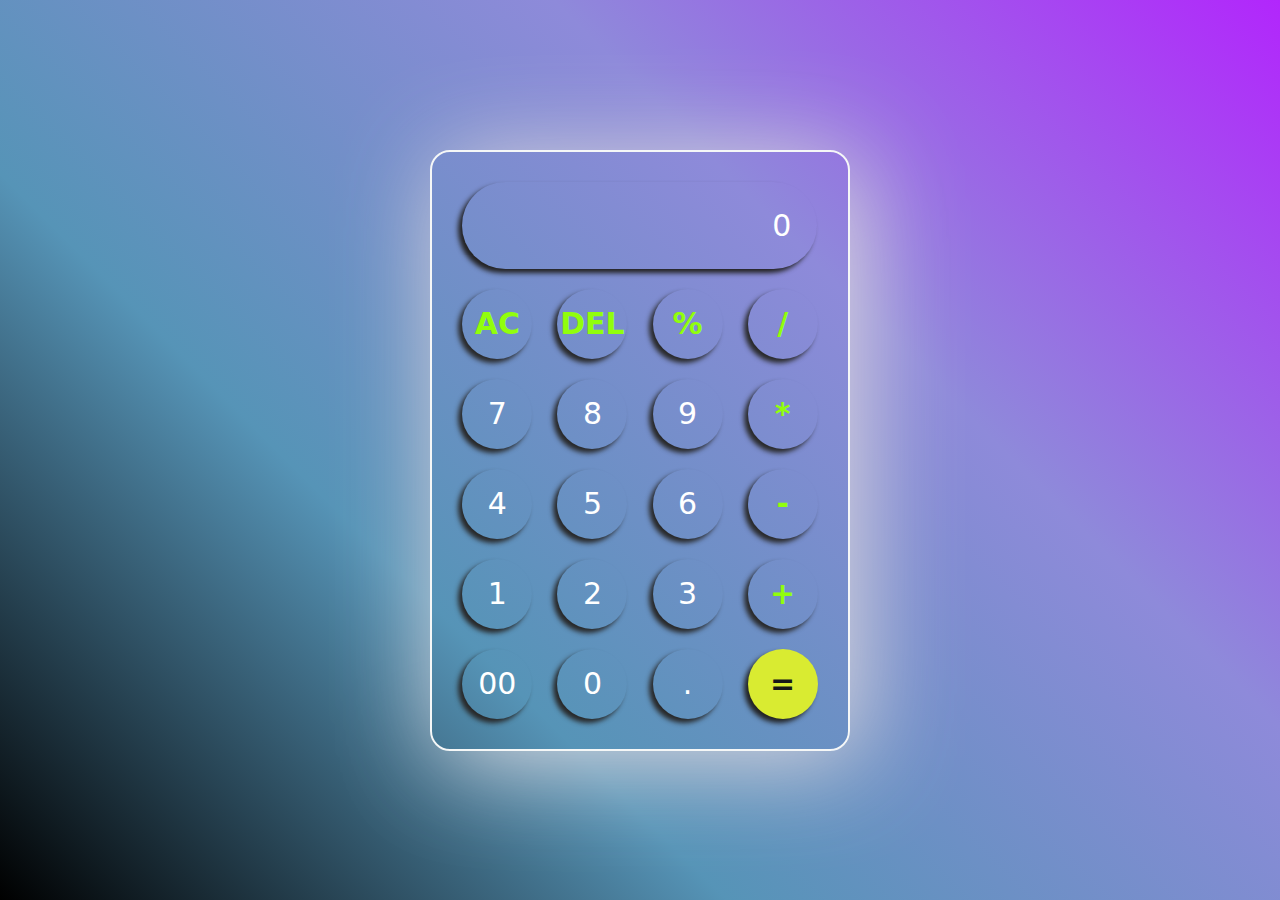
<file: index.html>
<!DOCTYPE html>
<html lang="en">
  <head>
    <meta charset="UTF-8" />
    <meta http-equiv="X-UA-Compatible" content="IE=edge" />
    <meta name="viewport" content="width=device-width, initial-scale=1.0" />
    <link rel="stylesheet" href="styles.css" />
    <title>CALCULATOR</title>
  </head>
  <body>
    <div class="container">
      <div class="calculator">
        <input type="text" id="inputBox" placeholder="0" />
        <div>
          <button class="button operator">AC</button>
          <button class="button operator">DEL</button>
          <button class="button operator">%</button>
          <button class="button operator">/</button>
        </div>
        <div>
          <button class="button">7</button>
          <button class="button">8</button>
          <button class="button">9</button>
          <button class="button operator">*</button>
        </div>
        <div>
          <button class="button">4</button>
          <button class="button">5</button>
          <button class="button">6</button>
          <button class="button operator">-</button>
        </div>
        <div>
          <button class="button">1</button>
          <button class="button">2</button>
          <button class="button">3</button>
          <button class="button operator">+</button>
        </div>

        <div>
          <button class="button">00</button>
          <button class="button">0</button>
          <button class="button">.</button>
          <button class="button equalBtn">=</button>
        </div>
      </div>
    </div>

    <script src="script.js"></script>
  </body>
</html>
</file>
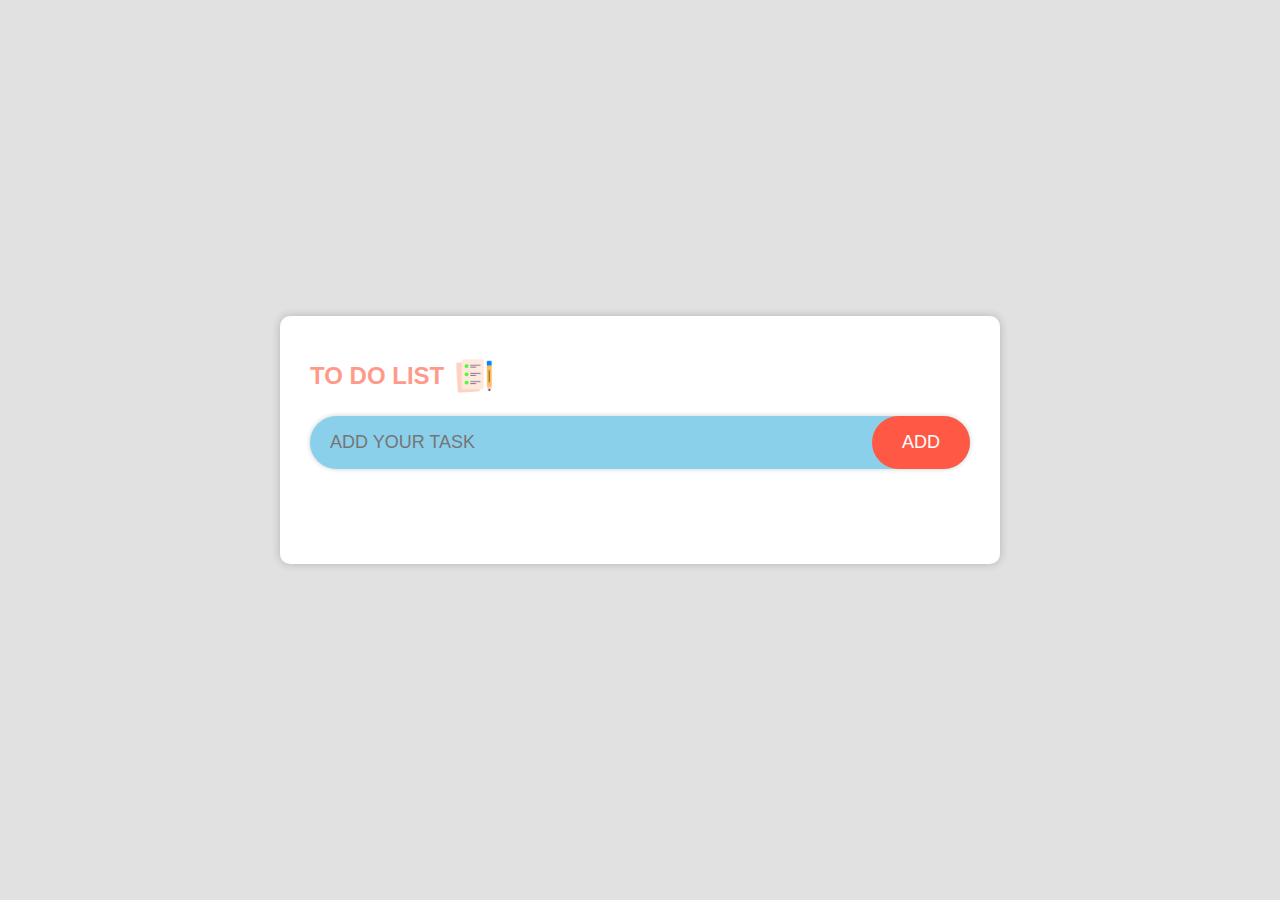
<file: TO do list/index.html>
<!DOCTYPE html>
<html lang="en">
<head>
    <meta charset="UTF-8">
    <meta name="viewport" content="width=device-width, initial-scale=1.0">
    <title>To-Do List</title>
    <link rel="stylesheet" href="styles.css">
</head>
<body>
    <div class="container">
        <div class="todo-app">
            <h2>TO DO LIST 
                <img src="images/icon.png" alt="">
            </h2>
            <div class="row">
                <input type="text" id="input-box" placeholder="ADD YOUR TASK">
                <button id="add-button">ADD</button>
            </div>
            <ul id="list-container">
                <!-- Tasks will be added dynamically using JavaScript -->
            </ul>
        </div>
    </div>
    <script src="script.js"></script>
</body>
</html>
</file>
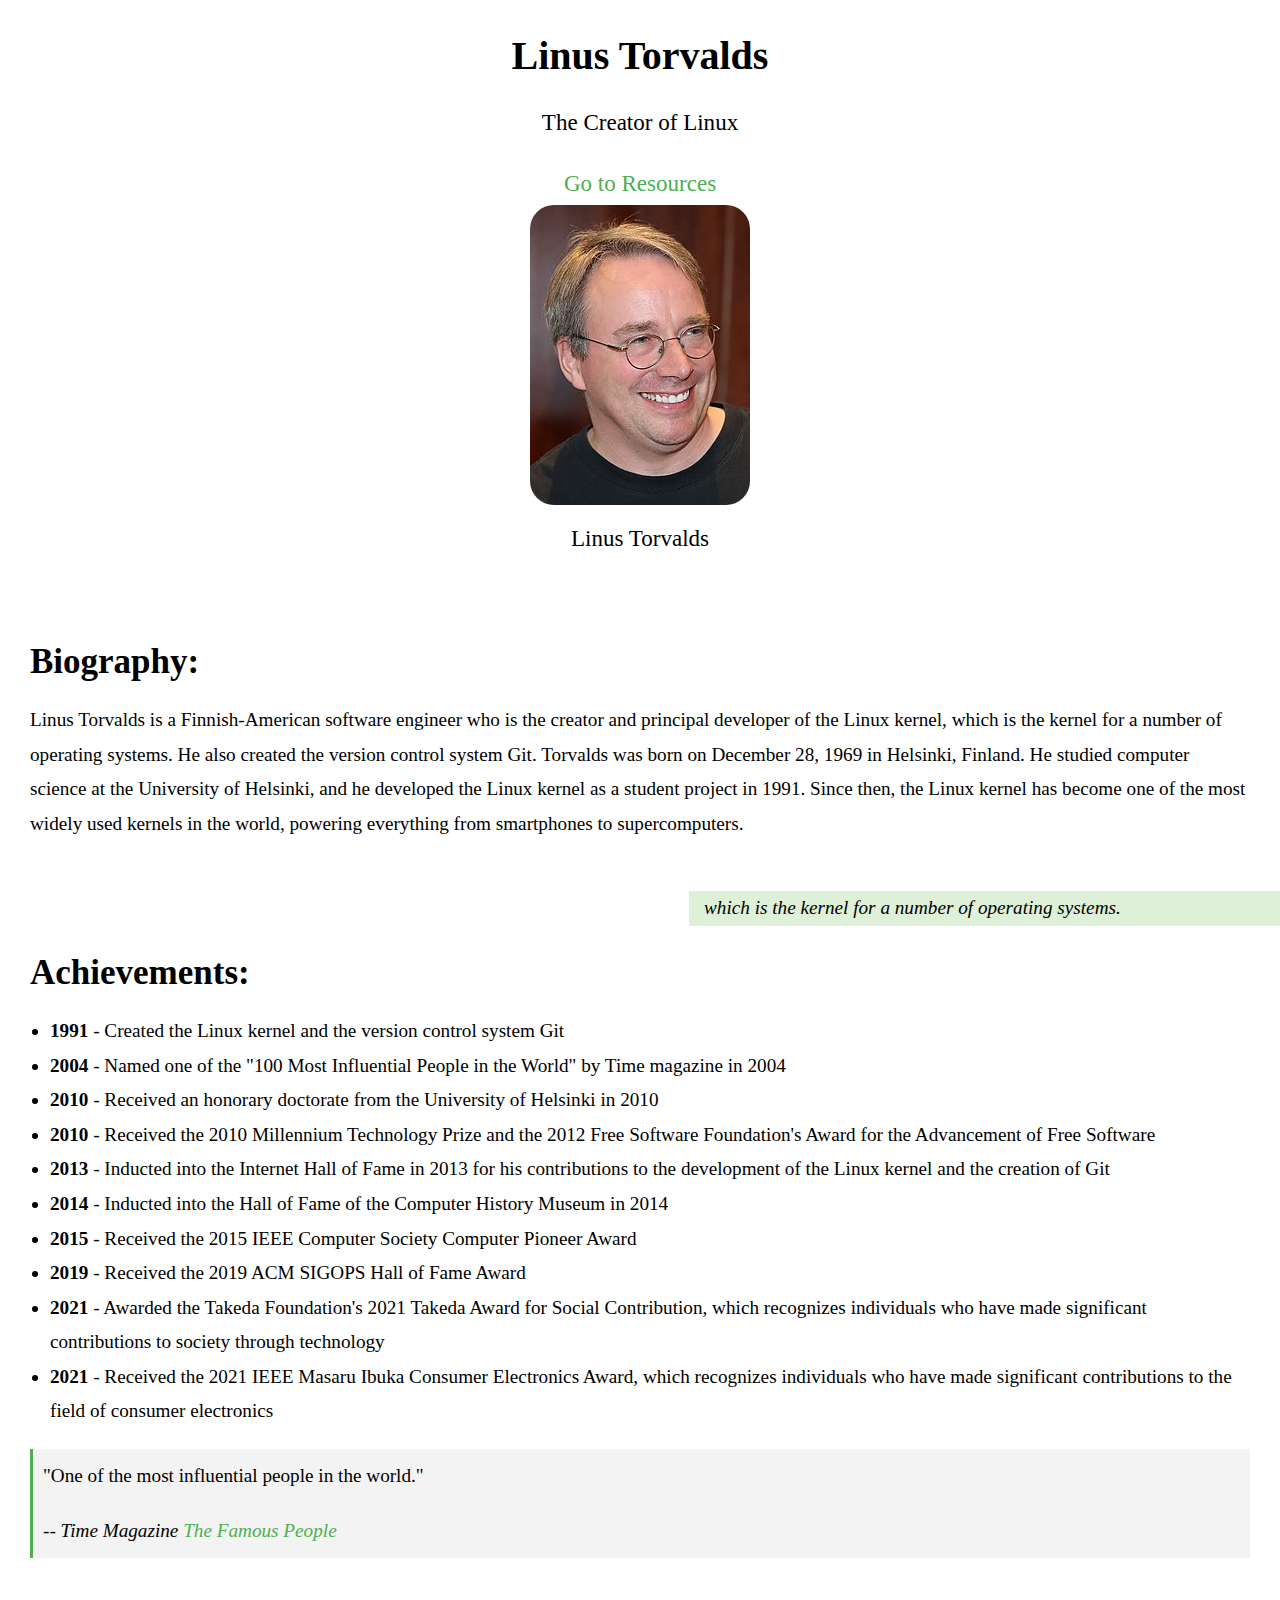
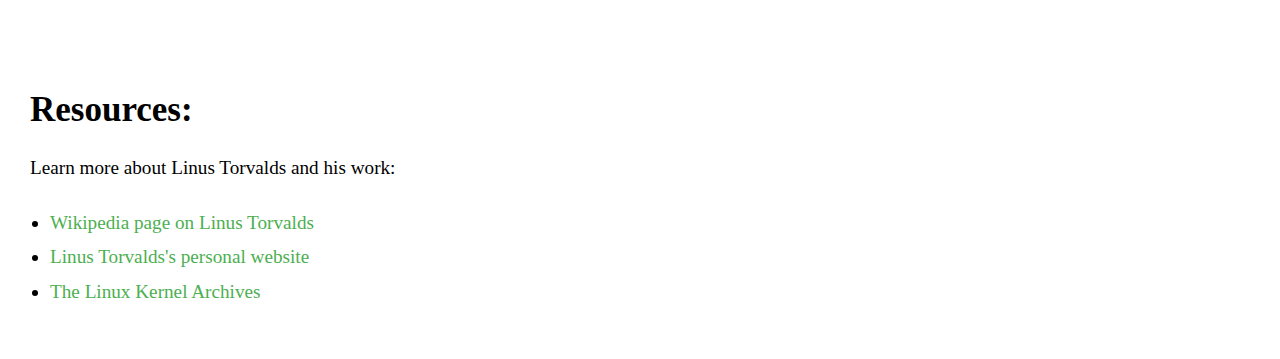
<file: tribute/index.html>
<!DOCTYPE html>
<html lang="en">
<head>
    <meta charset="UTF-8">
    <meta http-equiv="X-UA-Compatible" content="IE=edge">
    <meta name="viewport" content="width=device-width, initial-scale=1.0">
    <title>Tribute Page to Linus Torvalds</title>
    <link rel="stylesheet" href="styles.css">
   
</head>
<div>
<body>
    <header>
    
    <h1>Linus Torvalds</h1>
    <p>The Creator of Linux</p>
    <a href="#res">Go to Resources</a>
    <br>
    <!-- <a href="#123">go to div</a>  -->


        <img src="Linus.jpg" class="Linus">
        <figcaption> Linus Torvalds</figcaption>
 
</header>
<section>
    <h2>Biography:</h2>
    <p>Linus Torvalds is a Finnish-American software engineer who is the creator and principal developer of the Linux kernel, which is the kernel for a number of operating systems. He also created the version control system Git. Torvalds was born on December 28, 1969 in Helsinki, Finland. He studied computer science at the University of Helsinki, and he developed the Linux kernel as a student project in 1991. Since then, the Linux kernel has become one of the most widely used kernels in the world, powering everything from smartphones to supercomputers.</p>
</section>
<aside>
     which is the kernel for a number of operating systems.
</aside>

<section>
    <h2>Achievements:</h2>
    <ul>
        <li><strong>1991</strong> - Created the Linux kernel and the version control system Git</li>
        <li><strong>2004</strong> - Named one of the "100 Most Influential People in the World" by Time magazine in 2004</li>
        <li><strong>2010</strong> - Received an honorary doctorate from the University of Helsinki in 2010</li>
        <li><strong>2010</strong> - Received the 2010 Millennium Technology Prize and the 2012 Free Software Foundation's Award for the Advancement of Free Software
        </li>
        <li><strong>2013</strong> - Inducted into the Internet Hall of Fame in 2013 for his contributions to the development of the Linux kernel and the creation of Git
        </li>
        <li><strong>2014</strong> - Inducted into the Hall of Fame of the Computer History Museum in 2014
        </li>
        <li><strong>2015</strong> - Received the 2015 IEEE Computer Society Computer Pioneer Award
        </li>
        <li><strong>2019</strong> - Received the 2019 ACM SIGOPS Hall of Fame Award
        </li>
        <li><strong>2021</strong> - Awarded the Takeda Foundation's 2021 Takeda Award for Social Contribution, which recognizes individuals who have made significant contributions to society through technology
        </li>
        <li><strong>2021</strong> - Received the 2021 IEEE Masaru Ibuka Consumer Electronics Award, which recognizes individuals who have made significant contributions to the field of consumer electronics
        </li>
    </ul>

    <blockquote cite="https://www.thecodehelp.in">
        <p> "One of the most influential people in the world."</p>
        <cite>
            -- Time Magazine
            <a href="https://www.thecodehelp.in">The Famous People</a>
        </cite>
    </blockquote>
</section>

<section>
    <h2 id="res">Resources:</h2>
    <p>Learn more about Linus Torvalds and his work:</p>

    <ul>
        <li>
            <a href="https://www.thecodehelp.in">Wikipedia page on Linus Torvalds</a>
        </li>
        <li>
            <a href="https://www.thecodehelp.in">Linus Torvalds's personal website</a>

        </li>
        <li>
            <a href="https://www.thecodehelp.in">The Linux Kernel Archives</a>
        </li>
    </ul>
<!-- <div id ="123">HELLO BRO !</div> -->
</section>
   
</div>
</body>
</html>
</file>
<file: styles.css>
*{
    margin: 0;
    padding: 0;
    box-sizing: border-box;
    font-family:system-ui, -apple-system, BlinkMacSystemFont, 'Segoe UI', Roboto, Oxygen, Ubuntu, Cantarell, 'Open Sans', 'Helvetica Neue', sans-serif
}

body{
    width: 100%;
    height: 100vh;
    display: flex;
    justify-content: center;
    align-items: center;
    background-image: linear-gradient(45deg, black, rgb(86, 148, 183), rgb(142, 138, 218), rgb(178, 38, 252));

}

.calculator{
    border: 2px solid #f5f7f7;
    padding: 20px;
    border-radius: 20px;
    background: transparent;
    box-shadow: 10px 10px 100px rgb(223, 217, 223)

}

input{
    width: 355px;
    border : 2px solid transparent;
    padding: 24px;
    margin: 10px;
    background: transparent;
    border-radius: 3rem;
    box-shadow: -4px 4px 5px rgb(35, 34, 34);
    font-size: 30px;
    text-align: right;
    cursor: pointer;
    color: white;
}

input::placeholder{
    color: white;
    font-size: 30px;
}

button{
    border: 1px solid transparent;
    width: 70px;
    height: 70px;
    margin: 10px;
    border-radius: 50%;
    background: transparent;
    color: #ffffff;
    font-size: 30px;
    box-shadow: -4px 4px 5px rgb(40, 40, 40);
    cursor: pointer;
}

.equalBtn{
    background-color: #d9eb31;
    box-shadow: -4px 4px 5px rgb(34, 34, 34);
    color: rgb(24, 23, 24);
    font-weight: 900;

}

.operator{
    color: rgb(145, 254, 12);
    font-weight: bolder;
    box-shadow: -4px 4px 5px rgb(41, 41, 41);
    
}
</file>
<file: TO do list/styles.css>
* {
    margin: 0;
    padding: 0;
    font-family: 'Poppins', sans-serif;
    box-sizing: border-box;
}

body {
    background-color: #f5f5f5; /* Light background color */
    color: #333; /* Text color */
    font-size: 18px; /* Default text size */
}

.container {
    width: 100%;
    min-height: 100vh;
    background: #e1e1e1; /* Light background color */
    display: flex;
    justify-content: center;
    align-items: center;
}

.todo-app {
    width: 100%;
    max-width: 720px; /* Increased container width */
    background: #fff; /* White background color */
    margin: 0 auto 20px;
    padding: 40px 30px 70px;
    border-radius: 10px;
    box-shadow: 0px 0px 10px rgba(0, 0, 0, 0.2);
}

.todo-app h2 {
    color: #ff9a8b; /* Orange text color */
    display: flex;
    align-items: center;
    margin-bottom: 20px;
    font-size: 24px; /* Increased title size */
}

.todo-app h2 img {
    width: 40px; /* Increased image size */
    margin-left: 10px;
}

.row {
    display: flex;
    align-items: center;
    justify-content: space-between;
    background: #8bd0eb; /* Light background color */
    border-radius: 30px;
    padding-left: 20px;
    margin-bottom: 25px;
    box-shadow: 0px 0px 5px rgba(0, 0, 0, 0.2);
}

input {
    flex: 1;
    border: none;
    outline: none;
    background: transparent;
    color: #333; /* Text color */
    font-size: 18px; /* Default text size */
}

button {
    border: none;
    outline: none;
    padding: 16px 30px;
    background: #ff5945;
    color: #fff;
    font-size: 18px; /* Default text size */
    cursor: pointer;
    border-radius: 40px;
    transition: background-color 0.3s ease;
}

button:hover {
    background: #72ddb1;
}

ul li {
    list-style: none;
    font-size: 20px; /* Default text size */
    padding: 16px 8px 16px 50px; /* Default padding */
    user-select: none;
    cursor: pointer;
    position: relative;
}

ul li::before {
    content: ' ';
    position: absolute;
    height: 32px; /* Default icon size */
    width: 32px; /* Default icon size */
    border-radius: 50%;
    background-image: url(images/unchecked.png);
    background-size: cover;
    background-position: center;
    top: 12px;
    left: 8px;
}

ul li.checked {
    color: #54d9dd; /* Grayed-out text color */
    text-decoration: line-through;
}

ul li.checked::before {
    background-image: url(images/checked.png);
}

ul li span {
    position: absolute;
    right: 0;
    top: 8px; /* Adjusted position */
    width: 40px;
    height: 40px;
    font-size: 28px; /* Increased icon size */
    color: #6d6969;
    line-height: 40px;
    text-align: center;
    border-radius: 50%;
}

ul li span:hover {
    background: #80cdfa; /* Light background color */
}
</file>
<file: tribute/styles.css>
/* styles.css */


body, h1, h2, h3, p, ul, figure {
    margin: 0;
    padding: 0;
}

body {
   
    line-height: 1.8;
    font-family:'Times New Roman', Times, serif;
    font-size: larger; ;    
}   


/* Header styles */
header {
    background-color:white;
    color: black;
    text-align: center;
    padding: 20px 0;
    font-size: larger;
}

header img{
    border-radius:  1.5rem;
}

/* Main content styles */
section {
    padding: 30px;
}

h1 {
    font-size: 40px;
    margin-bottom: 10px;
}

h2 {
    font-size: 35px;
    margin-top: 20px;
    margin-bottom: 10px;
}

h3 {
    font-size: 30px;
    margin-bottom: 10px;
}

p {
    margin-bottom: 20px;
}

ul {
    list-style: disc;
    margin-left: 20px;
    margin-bottom: 20px;
}

/* Aside styles */
aside {
    width: 45%;
    padding-left: 15px;
    margin-left: 15px;
    float: right;
    font-style: italic;
    background-color: #DFF0D8;
}

/* Image styles */
figure {
    text-align: center;
    margin-bottom: 20px;
}

/* Links styles */
a {
    color: #4CAF50;
    text-decoration: none;
}

a:hover {
    text-decoration: underline;
}

/* Blockquote styles */
blockquote {
    margin: 20px 0;
    padding: 10px;
    border-left: 3px solid #4CAF50;
    background-color: #F3F3F3;
}

/* Resources section styles */
#res {
    margin-top: 40px;
}

/* Footer styles */
footer {
    text-align: center;
    padding: 20px 0;
    background-color: #4CAF50;
    color: white;
}

/* Responsive styles for smaller screens */
@media screen and (max-width: 768px) {
    aside {
        width: 100%;
        float: none;
        margin: 0;
    }
}
</file>
